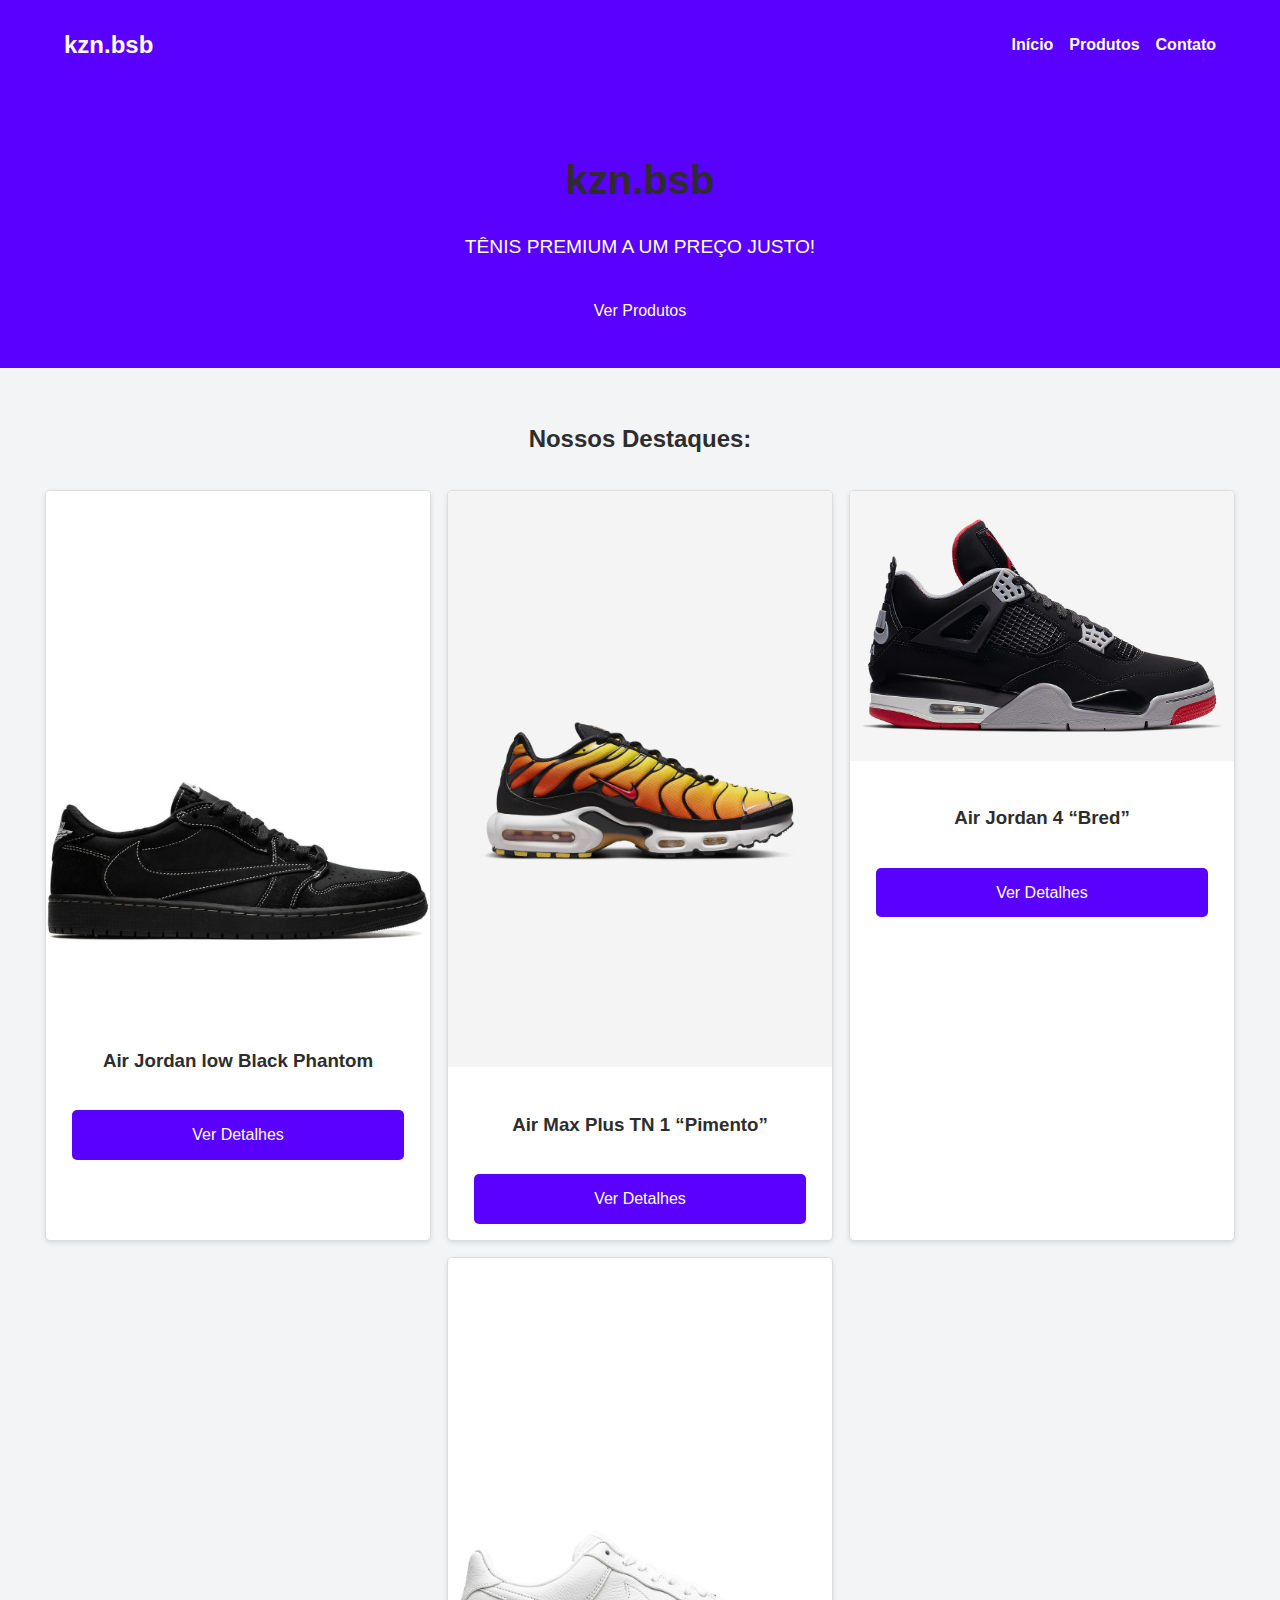
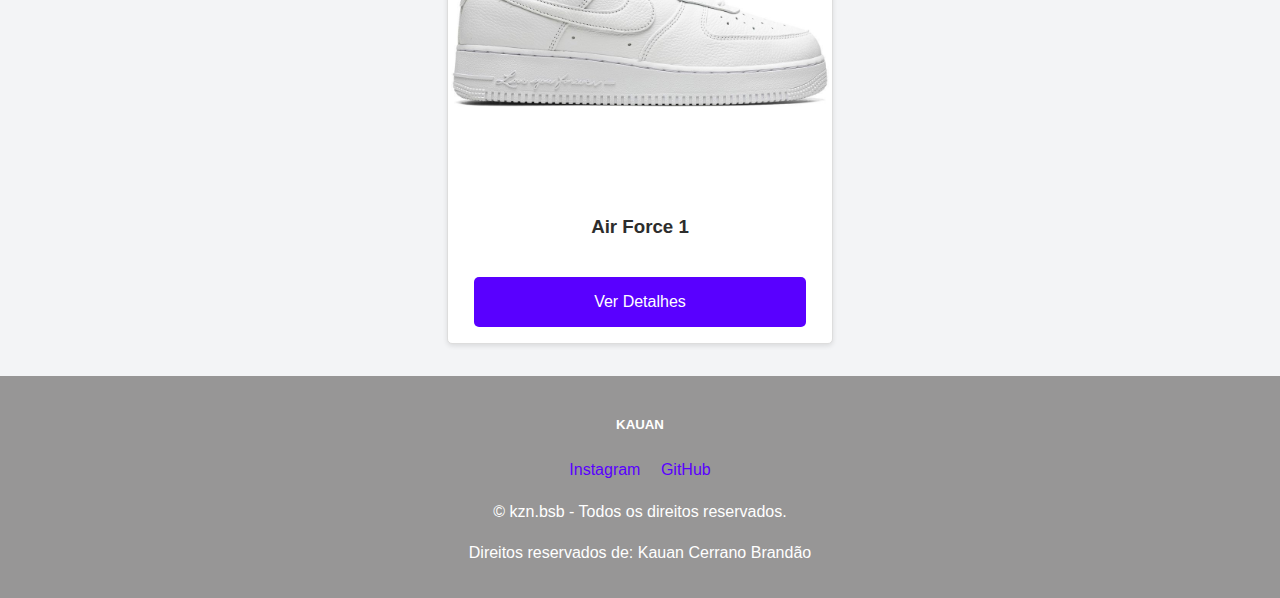
<file: index.html>
<!DOCTYPE html>
<html lang="pt-br">
<head>
    <meta charset="UTF-8">
    <meta name="viewport" content="width=device-width, initial-scale=1.0">
    <title>Document</title>
    <link rel="stylesheet" href="style.css">
</head>
<body>
    <header>
        <nav>
            <div class="logo">kzn.bsb</div>
            <ul class="menu">
                <li><a href="index.html">Início</a></li>
                <li><a href="produto.html">Produtos</a></li>
                <li><a href="contato.html">Contato</a></li>
            </ul>
        </nav>
    </header>

    <main>
        <section class="hero">
            <h1>kzn.bsb</h1>
            <p>TÊNIS PREMIUM A UM PREÇO JUSTO!</p>
            <a href="#produtos" class="btn">Ver Produtos</a>
        </section>

        <section id="produtos" class="produtos">
            <h2>Nossos Destaques:</h2>
            <div class="grid">
                <article>
                    <img src="produto1.jpg" alt="Produto 1">
                    <h3>Air Jordan low Black Phantom</h3>
                    <a href="produto.html?id=1" class="btn">Ver Detalhes</a>
                </article>
                <article>
                    <img src="produto2.jpg" alt="Produto 2">
                    <h3>Air Max Plus TN 1 “Pimento”</h3>
                    <a href="produto.html?id=2" class="btn">Ver Detalhes</a>
                </article>
                <article>
                    <img src="produto3.jpg" alt="Produto 3">
                    <h3>Air Jordan 4 “Bred”</h3>
                    <a href="produto.html?id=3" class="btn">Ver Detalhes</a>
                </article>
                <article>
                    <img src="produto4.jpg" alt="Produto 4">
                    <h3>Air Force 1</h3>
                    <a href="produto.html?id=4" class="btn">Ver Detalhes</a>
                </article>
            </div>
        </section>
        
    </main>

    <footer>
        <div class="footer-links">
            <h5>KAUAN</h5>
            <a href="https://www.instagram.com/kauancerrano/" target="_blank">Instagram</a>
            <a href="https://github.com/knz61" target="_blank">GitHub</a>
            <br>
            
        </div>
        <p>&copy; kzn.bsb - Todos os direitos reservados.</p>
        <p>Direitos reservados de:
            Kauan Cerrano Brandão<br>
        </p>
    </footer>
</body>
</html>
</file>
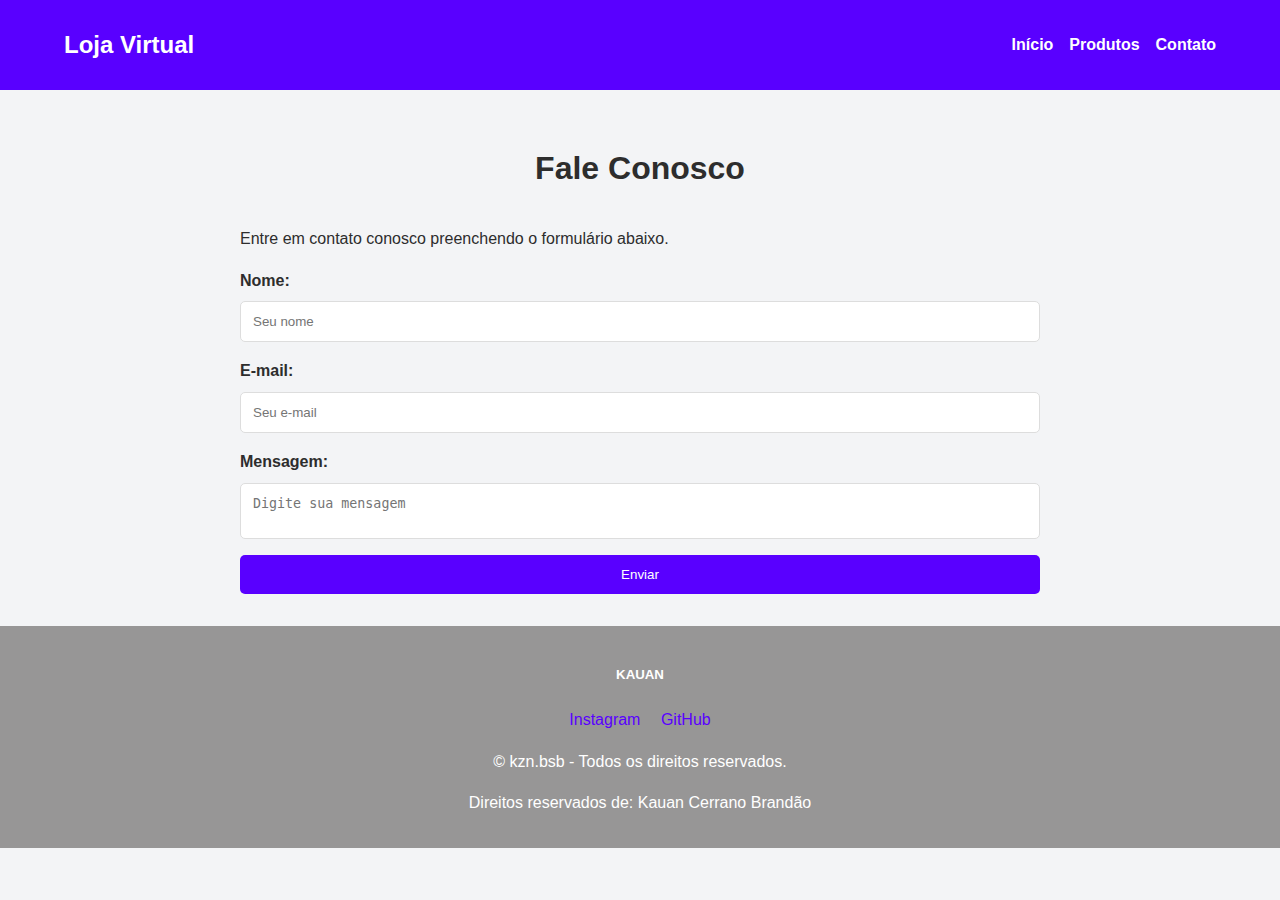
<file: contato.html>
<!DOCTYPE html>
<html lang="pt-br">
<head>
    <meta charset="UTF-8">
    <meta name="viewport" content="width=device-width, initial-scale=1.0">
    <title>Document</title>
    <link rel="stylesheet" href="style.css">
</head>
<body>
    <header>
        <nav>
            <div class="logo">Loja Virtual</div>
            <ul class="menu">
                <li><a href="index.html">Início</a></li>
                <li><a href="index.html">Produtos</a></li>
                <li><a href="contato.html">Contato</a></li>
            </ul>
        </nav>
    </header>

    <main>
        <section class="contato">
            <h1>Fale Conosco</h1>
            <p>Entre em contato conosco preenchendo o formulário abaixo.</p>
            <form>
                <div class="form-group">
                    <label for="nome">Nome:</label>
                    <input type="text" id="nome" name="nome" placeholder="Seu nome" required>
                </div>
                <div class="form-group">
                    <label for="email">E-mail:</label>
                    <input type="email" id="email" name="email" placeholder="Seu e-mail" required>
                </div>
                <div class="form-group">
                    <label for="mensagem">Mensagem:</label>
                    <textarea id="mensagem" name="mensagem" placeholder="Digite sua mensagem" required></textarea>
                </div>
                <button type="submit" class="btn">Enviar</button>
            </form>
        </section>
    </main>

    <footer>
        <div class="footer-links">
            <h5>KAUAN</h5>
            <a href="https://www.instagram.com/kauancerrano/" target="_blank">Instagram</a>
            <a href="https://github.com/knz61" target="_blank">GitHub</a>
            <br>
        </div>
        <p>&copy; kzn.bsb - Todos os direitos reservados.</p>
        <p>Direitos reservados de:
            Kauan Cerrano Brandão<br>
           
        </p>
    </footer>
</body>
</html>
</file>
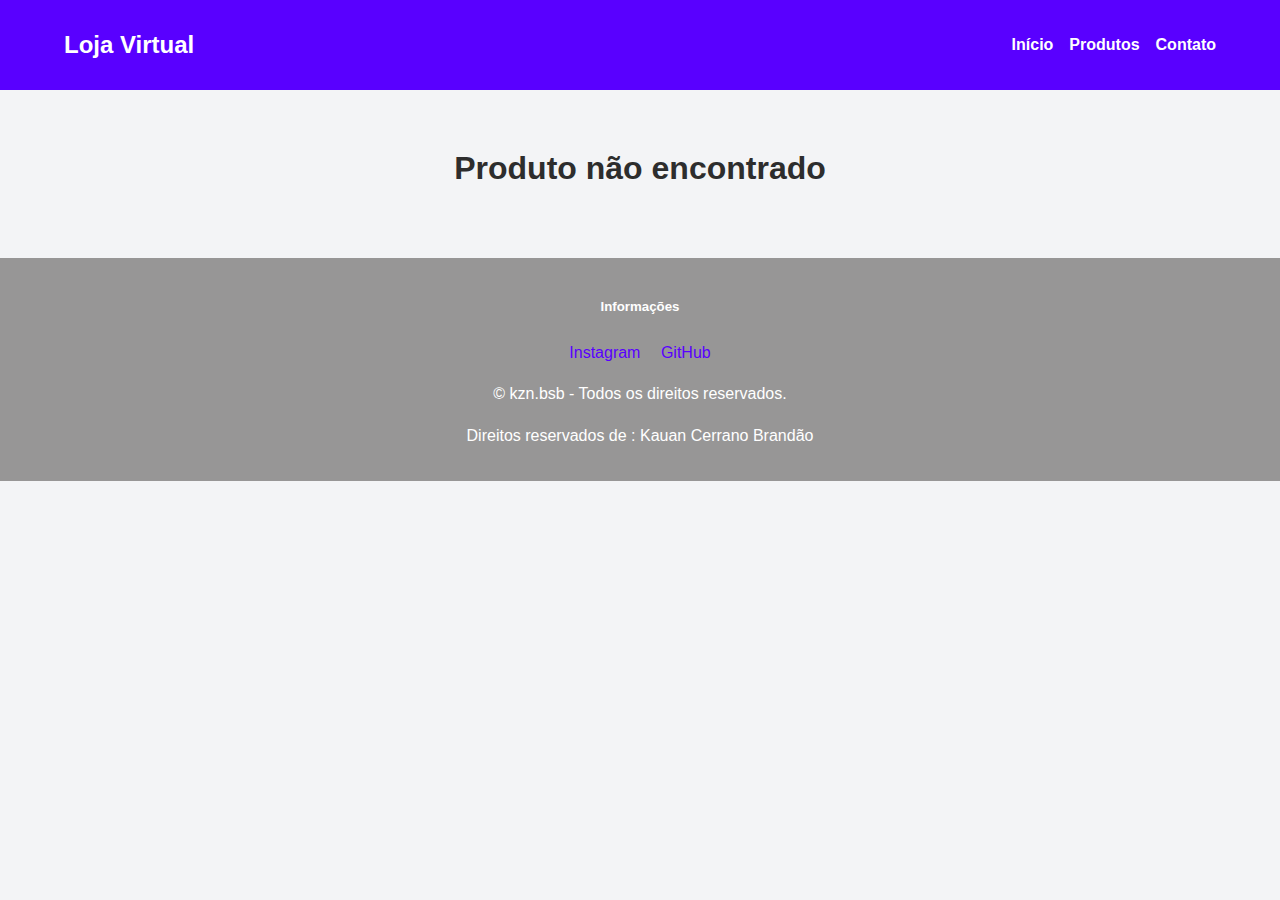
<file: produto.html>
<!DOCTYPE html>
<html lang="pt-br">
<head>
    <meta charset="UTF-8">
    <meta name="viewport" content="width=device-width, initial-scale=1.0">
    <title>Minha Loja</title>
    <link rel="stylesheet" href="style.css">
</head>
<body>
    <header>
        <nav>
            <div class="logo">Loja Virtual</div>
            <ul class="menu">
                <li><a href="index.html">Início</a></li>
                <li><a href="index.html">Produtos</a></li>
                <li><a href="contato.html">Contato</a></li>
            </ul>
        </nav>
    </header>

    <main>
        <section class="produto-detalhes">
            <h1 id="produto-nome"></h1>
            <div class="produto-container">
                <img id="produto-imagem" src="" alt="">
                <div class="descricao">
                    <p id="produto-descricao"></p>
                    <p><strong>Preço:</strong> <span id="produto-preco"></span></p>
                    <button class="btn">Comprar Agora</button>
                </div>
            </div>
        </section>
    </main>

    <footer>
        <div class="footer-links">
            <h5>Informações</h5>
            <a href="https://www.instagram.com/kauancerrano/" target="_blank">Instagram</a>
            <a href="https://github.com/knz61" target="_blank">GitHub</a>
            <br>
           
        </div>
        <p>&copy; kzn.bsb - Todos os direitos reservados.</p>
        <p>Direitos reservados de :
            Kauan Cerrano Brandão<br>
            
        </p>
    </footer>

    <script>
        
        const produtos = {
            1: {
                nome: "Air Jordan low Black Phantom",
                descricao: "O Air Jordan 1 Low Black Phantom combina elegância e estilo urbano com um cabedal preto em couro e camurça, detalhes minimalistas e o icônico logotipo Jumpman. Versátil e moderno, é perfeito para qualquer ocasião.",
                imagem: "produto1.jpg", 
                preco: "R$ 449,90"
            },
            2: {
                nome: "Air Max Plus TN 1 “Pimento”",
                descricao: "O Air Max Plus TN 1 Pimento traz um visual ousado com tons vibrantes de vermelho Pimento e preto, destacando o icônico design ondulado do cabedal. Confortável e cheio de atitude, é perfeito para quem busca estilo e performance.",
                imagem: "produto2.jpg", 
                preco: "R$ 389,90"
            },
            3: {
                nome: "Air Jordan 4 “Bred”",
                descricao: "O Air Jordan 4 Bred é um clássico atemporal que combina o cabedal preto em nobuck com detalhes em cinza, branco e vermelho. Icônico e versátil, é sinônimo de estilo e herança no basquete.",
                imagem: "produto3.jpg",
                preco: "R$ 549,90"
            },
            4: {
                nome: "Air Force 1",
                descricao: "O Air Force 1 é um ícone atemporal com design clean e versátil, apresentando cabedal em couro premium, solado robusto e a icônica entressola Air. Um clássico que transcende gerações e estilos.",
                imagem: "produto4.jpg",
                preco: "R$ 499,90"
            },
           
        };
    
       
        const params = new URLSearchParams(window.location.search);
        const id = params.get("id");
    
        
        if (produtos[id]) {
            document.getElementById("produto-nome").textContent = produtos[id].nome;
            document.getElementById("produto-descricao").textContent = produtos[id].descricao;
            document.getElementById("produto-imagem").src = produtos[id].imagem; 
            document.getElementById("produto-imagem").alt = produtos[id].nome; 
            document.getElementById("produto-preco").textContent = produtos[id].preco;
        } else {
            document.querySelector(".produto-detalhes").innerHTML = "<h1>Produto não encontrado</h1>";
        }
    </script>
</body>
</html>
</file>
<file: style.css>
/* Geral */
body {
    margin: 0;
    font-family: Arial, sans-serif;
    line-height: 1.6;
    color: #2d2d2d;
    background-color: #f3f4f6;
}

a {
    text-decoration: none;
    color: #5900ff;
}

a:hover {
    text-decoration: underline;
}

h1, h2, h3 {
    color: #2d2d2d;
}

/* Header */
header {
    background: #5900ff;
    color: #fff;
    padding: 1rem 0;
    position: sticky;
    top: 0;
    z-index: 1000;
}

header nav {
    display: flex;
    justify-content: space-between;
    align-items: center;
    width: 90%;
    max-width: 1200px;
    margin: 0 auto;
}

header .logo {
    font-size: 1.5rem;
    font-weight: bold;
}

header .menu {
    display: flex;
    gap: 1rem;
    list-style: none;
}

header .menu li {
    margin: 0;
}

header .menu li a {
    color: #fff;
    font-size: 1rem;
    font-weight: bold;
}

/* Hero Section */
.hero {
    text-align: center;
    padding: 2rem 1rem;
    background: #5900ff;
    color: #fff;
}

.hero h1 {
    font-size: 2.5rem;
    margin-bottom: 1rem;
}

.hero p {
    font-size: 1.2rem;
    margin-bottom: 1.5rem;
}

.hero .btn {
    display: inline-block;
    padding: 0.75rem 1.5rem;
    background: #5900ff;
    color: #fff;
    border-radius: 5px;
}

.hero .btn:hover {
    background: #5900ff;
}

/* Produtos Section */
.produtos {
    padding: 2rem 1rem;
    max-width: 1200px;
    margin: 0 auto;
}

.produtos h2 {
    text-align: center;
    margin-bottom: 2rem;
}

.produtos .grid {
    display: flex;
    flex-wrap: wrap;
    gap: 1rem;
    justify-content: center;
}

.produtos article {
    background: #fff;
    border: 1px solid #ddd;
    border-radius: 5px;
    overflow: hidden;
    text-align: center;
    width: calc(33.333% - 1rem);
    box-shadow: 0 2px 5px rgba(0, 0, 0, 0.1);
}

.produtos article img {
    width: 100%;
    height: auto;
}

.produtos article h3 {
    padding: 1rem 0;
}

.produtos article p {
    padding: 0 1rem 1rem;
}

.produtos article .btn {
    display: block;
    padding: 0.75rem;
    margin: 1rem auto;
    background: #5900ff;
    color: #fff;
    border-radius: 5px;
    width: 80%;
}

.produtos article .btn:hover {
    background: #5900ff;
}

/* Detalhes do Produto */
.produto-detalhes {
    padding: 2rem 1rem;
    max-width: 1200px;
    margin: 0 auto;
}

.produto-detalhes h1 {
    text-align: center;
    margin-bottom: 2rem;
}

.produto-container {
    display: flex;
    flex-wrap: wrap;
    gap: 2rem;
    justify-content: center;
}

.produto-container img {
    max-width: 100%;
    height: auto;
    flex: 1;
    max-width: 400px;
}

.produto-container .descricao {
    flex: 1;
    max-width: 600px;
}

/* Formulário de Contato */
.contato {
    padding: 2rem 1rem;
    max-width: 800px;
    margin: 0 auto;
}

.contato h1 {
    text-align: center;
    margin-bottom: 2rem;
}

form {
    display: flex;
    flex-direction: column;
    gap: 1rem;
}

.form-group {
    display: flex;
    flex-direction: column;
}

label {
    font-weight: bold;
    margin-bottom: 0.5rem;
}

input, textarea {
    padding: 0.75rem;
    border: 1px solid #ddd;
    border-radius: 5px;
}

textarea {
    resize: none;
}

button {
    padding: 0.75rem;
    background: #5900ff;
    color: #fff;
    border: none;
    border-radius: 5px;
    cursor: pointer;
}

button:hover {
    background: #5900ff;
}

/* Rodapé */
footer {
    background: #979696;
    color: #fff;
    text-align: center;
    padding: 1rem;
}

footer .footer-links {
    margin-bottom: 1rem;
}

footer .footer-links a {
    color: #5900ff;
    margin: 0 0.5rem;
}

footer .footer-links a:hover {
    text-decoration: underline;
}

/* Responsividade */
@media (max-width: 600px) {
    .produtos article {
        width: calc(100% - 2rem);
    }
    .produto-container {
        flex-direction: column;
    }
}

@media (min-width: 600px) and (max-width: 1024px) {
    .produtos article {
        width: calc(50% - 1rem);
    }
}
</file>
